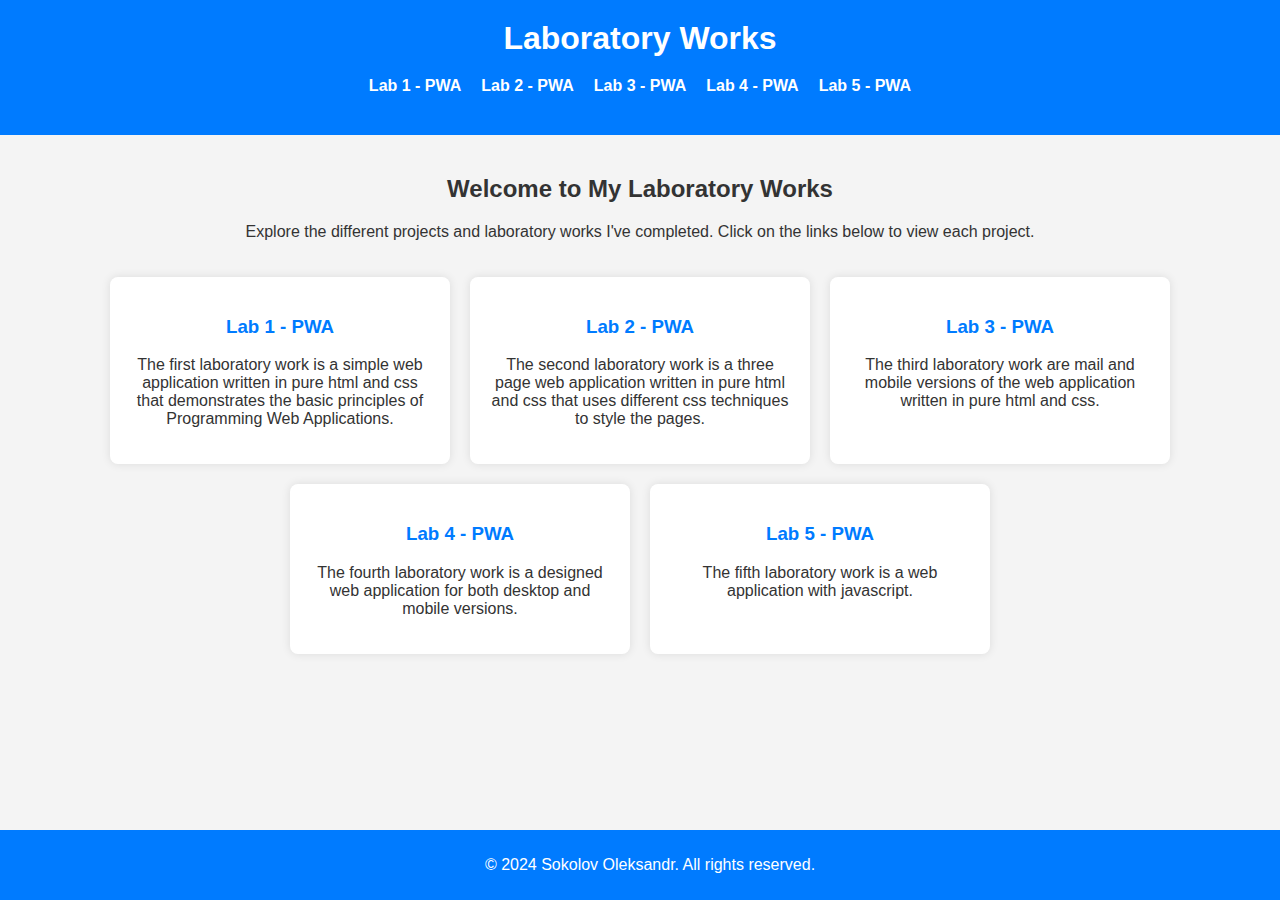
<file: index.html>
<!DOCTYPE html>
<html lang="en">
  <head>
    <meta charset="UTF-8" />
    <meta name="viewport" content="width=device-width, initial-scale=1.0" />
    <title>Laboratory Works</title>
    <link rel="stylesheet" href="style.css" />
    <base href="https://sokolovgit.github.io/PWA/" />
  </head>
  <body>
    <header>
      <h1>Laboratory Works</h1>
      <nav>
        <ul>
          <li><a href="lab1/src/index.html">Lab 1 - PWA</a></li>
          <li><a href="lab2/src/index.html">Lab 2 - PWA</a></li>
          <li><a href="lab3/src/index.html">Lab 3 - PWA</a></li>
          <li><a href="lab4/src/index.html">Lab 4 - PWA</a></li>
          <li><a href="lab5/src/index.html">Lab 5 - PWA</a></li>
        </ul>
      </nav>
    </header>
    <main>
      <section class="intro">
        <h2>Welcome to My Laboratory Works</h2>
        <p>
          Explore the different projects and laboratory works I've completed.
          Click on the links below to view each project.
        </p>
      </section>
      <section class="works">
        <div class="work-item">
          <h3><a href="lab1/src/index.html">Lab 1 - PWA</a></h3>
          <p>
            The first laboratory work is a simple web application written in
            pure html and css that demonstrates the basic principles of
            Programming Web Applications.
          </p>
        </div>
        <div class="work-item">
          <h3><a href="lab2/src/index.html">Lab 2 - PWA</a></h3>
          <p>
            The second laboratory work is a three page web application written
            in pure html and css that uses different css techniques to style the
            pages.
          </p>
        </div>
        <div class="work-item">
          <h3><a href="lab3/src/index.html">Lab 3 - PWA</a></h3>
          <p>
            The third laboratory work are mail and mobile versions of the web
            application written in pure html and css.
          </p>
        </div>
        <div class="work-item">
          <h3><a href="lab4/src/index.html">Lab 4 - PWA</a></h3>
          <p>
            The fourth laboratory work is a designed web application for both
            desktop and mobile versions.
          </p>
        </div>
        <div class="work-item">
          <h3><a href="lab5/src/index.html">Lab 5 - PWA</a></h3>
          <p>The fifth laboratory work is a web application with javascript.</p>
        </div>
      </section>
    </main>
    <footer>
      <p>&copy; 2024 Sokolov Oleksandr. All rights reserved.</p>
    </footer>
  </body>
</html>
</file>
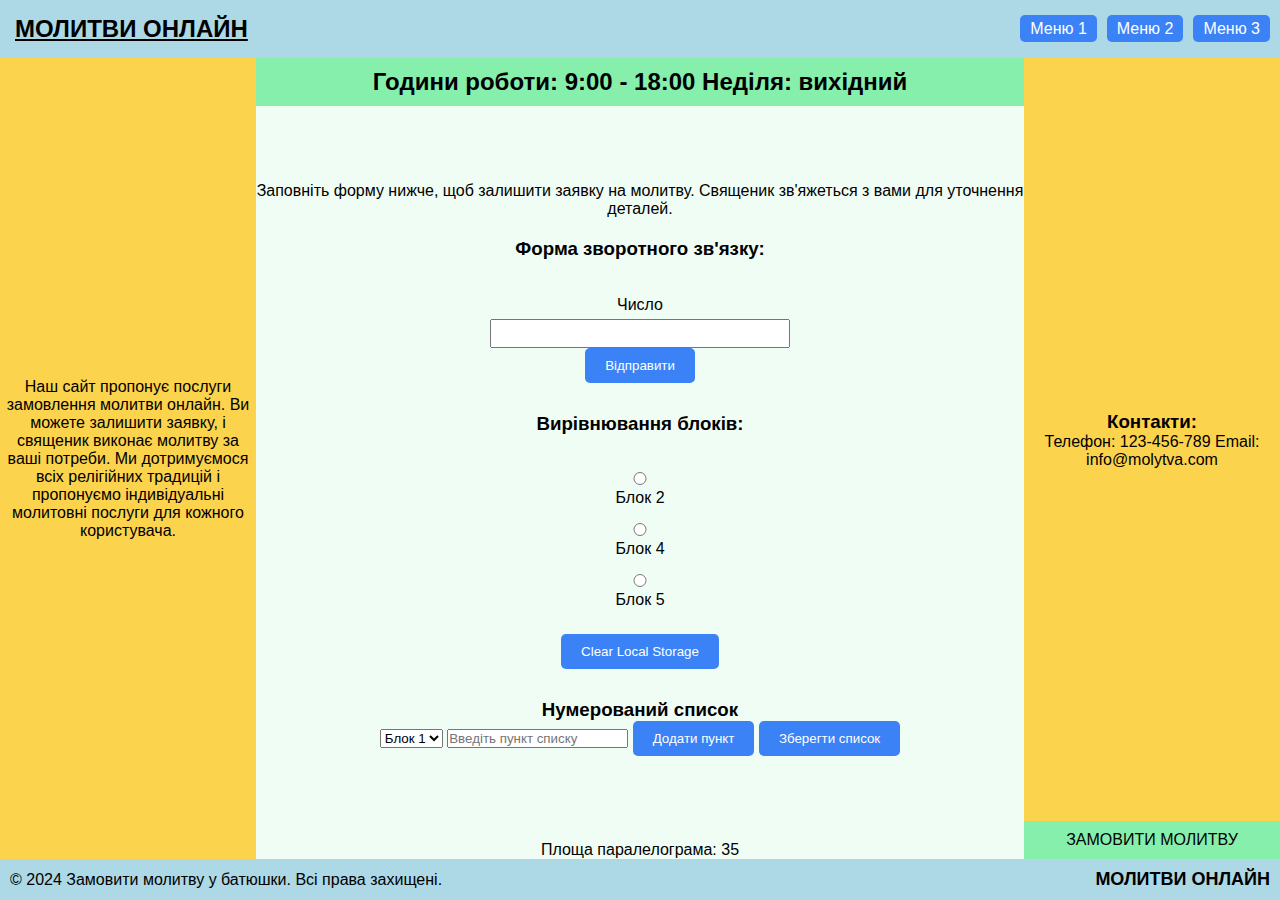
<file: lab5/index.html>
<!DOCTYPE html>
<html lang="en">
  <head>
    <meta charset="UTF-8" />
    <meta name="viewport" content="width=device-width, initial-scale=1.0" />
    <title>Замовити молитву</title>
    <link rel="stylesheet" href="style.css" />
  </head>
  <body>
    <!-- section 1 -->
    <header class="header">
      <a class="logo" href="https://sokolovgit.github.io/PWA">МОЛИТВИ ОНЛАЙН</a>
      <nav class="navigation-menu">
        <ul>
          <li>
            <a href="index.html">Меню 1</a>
          </li>
          <li>
            <a href="index.html">Меню 2</a>
          </li>
          <li>
            <a href="index.html">Меню 3</a>
          </li>
        </ul>
      </nav>
    </header>
    <main>
      <!-- section  2-->
      <aside class="aside-left">
        <p>
          Наш сайт пропонує послуги замовлення молитви онлайн. Ви можете
          залишити заявку, і священик виконає молитву за ваші потреби. Ми
          дотримуємося всіх релігійних традицій і пропонуємо індивідуальні
          молитовні послуги для кожного користувача.
        </p>
      </aside>

      <section class="main-section">
        <!-- section 3 -->
        <h2 class="main-section__header">ЗАМОВИТИ МОЛИТВУ</h2>
        <!-- section 5 -->
        <div class="main-section__content">
          <p>
            Заповніть форму нижче, щоб залишити заявку на молитву. Священик
            зв'яжеться з вами для уточнення деталей.
          </p>

          <h3>Форма зворотного зв'язку:</h3>
          <form action="/submit" method="post">
            <label for="digit">Число</label>
            <input type="number" id="digit" name="digit" required />

            <button type="submit">Відправити</button>
          </form>

          <!-- add form for alignment accordingly to task -->
          <h3>Вирівнювання блоків:</h3>
          <form id="alignment-form">
            <label>
              <input type="radio" name="alignment" value="aside-left" /> Блок 2
            </label>
            <label>
              <input
                type="radio"
                name="alignment"
                value="aside-right__content"
              />
              Блок 4
            </label>
            <label>
              <input
                type="radio"
                name="alignment"
                value="main-section__content"
              />
              Блок 5
            </label>
          </form>

          <button id="clear-storage">Clear Local Storage</button>

          <section class="list-section">
            <h3>Нумерований список</h3>
            <select id="block-selector">
              <option value="header">Блок 1</option>
              <option value="aside-left">Блок 2</option>
              <option value="main-section__header">Блок 3</option>
              <option value="aside-right__content">Блок 4</option>
              <option value="main-section__content">Блок 5</option>
              <option value="aside-right__footer">Блок 6</option>
              <option value="footer">Блок 7</option>
            </select>

            <input
              type="text"
              id="list-item-input"
              placeholder="Введіть пункт списку"
            />

            <button id="add-to-list">Додати пункт</button>
            <button id="save-list">Зберегти список</button>
          </section>
        </div>
      </section>
      <aside class="aside-right">
        <!-- section 4 -->
        <div class="aside-right__content">
          <h3>Контакти:</h3>
          <p>Телефон: 123-456-789 Email: info@molytva.com</p>
        </div>
        <!-- section 6 -->
        <p class="aside-right__footer">
          Години роботи: 9:00 - 18:00 Неділя: вихідний
        </p>
      </aside>
    </main>
    <!-- section 7 -->
    <footer class="footer">
      <p>&copy; 2024 Замовити молитву у батюшки. Всі права захищені.</p>
      <h3 class="footer-logo">МОЛИТВИ ОНЛАЙН</h3>
    </footer>
    <script src="script.js"></script>
  </body>
</html>
</file>
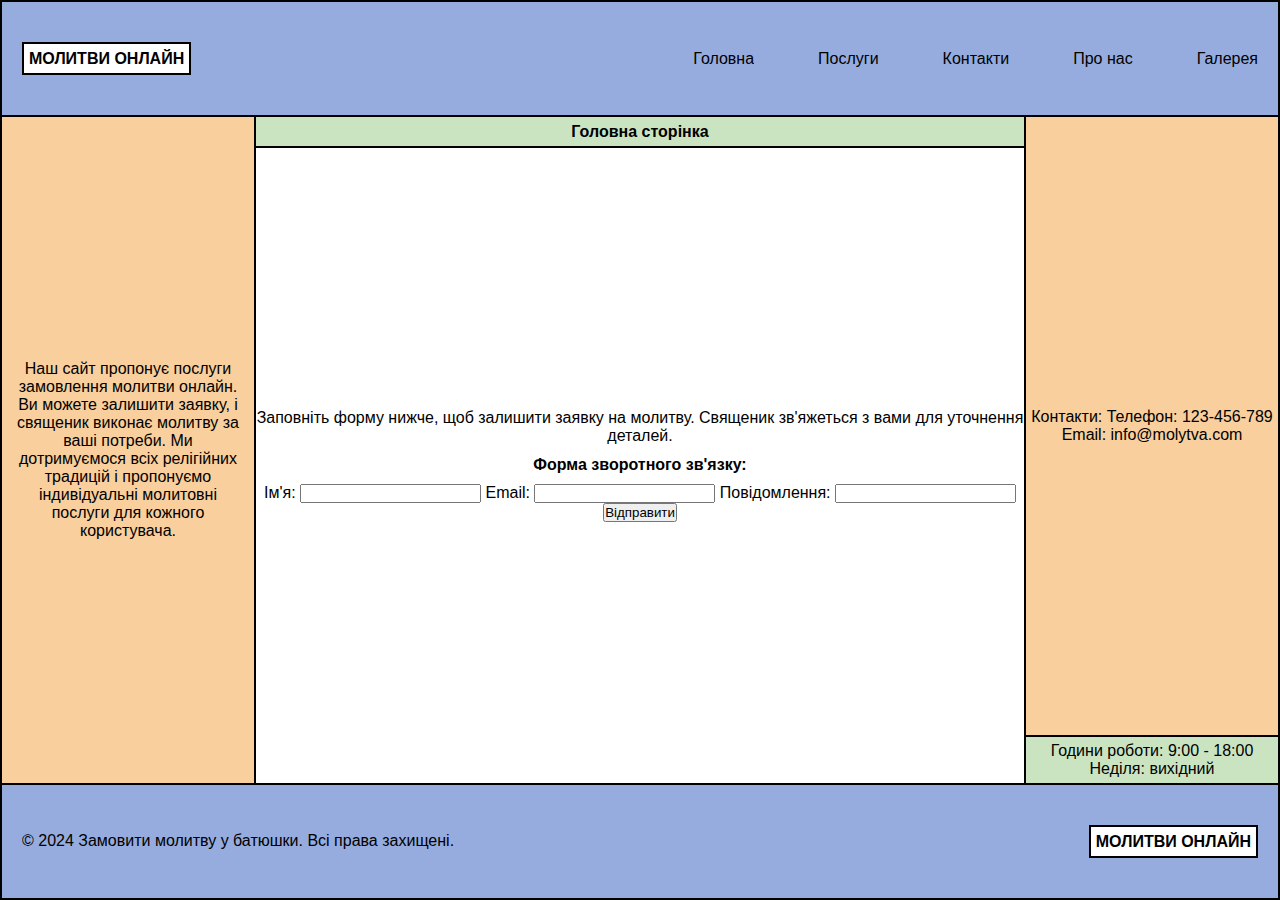
<file: lab1/src/index.html>
<!DOCTYPE html>
<html lang="en">
  <head>
    <meta charset="UTF-8" />
    <title>Замовити молитву</title>
    <link rel="stylesheet" href="style.css" />
  </head>
  <body>
    <header>
      <h1 class="logo">МОЛИТВИ ОНЛАЙН</h1>
      <nav>
        <ul>
          <li><a href="index.html">Головна</a></li>
          <li><a href="services.html">Послуги</a></li>
          <li><a href="contact.html">Контакти</a></li>
          <li><a href="about.html">Про нас</a></li>
          <li><a href="gallery.html">Галерея</a></li>
        </ul>
      </nav>
    </header>
    <main>
      <aside>
        <p>
          Наш сайт пропонує послуги замовлення молитви онлайн. Ви можете
          залишити заявку, і священик виконає молитву за ваші потреби. Ми
          дотримуємося всіх релігійних традицій і пропонуємо індивідуальні
          молитовні послуги для кожного користувача.
        </p>
      </aside>
      <section class="main-section">
        <h2 class="main-section__header">Головна сторінка</h2>
        <div class="main-section__content">
          <p>Заповніть форму нижче, щоб залишити заявку на молитву. Священик
          зв'яжеться з вами для уточнення деталей.</p>

          <h3>Форма зворотного зв'язку:</h3>
          <form action="/submit" method="post">
            <label for="name">Ім'я:</label>
            <input type="text" id="name" name="name" required />

            <label for="email">Email:</label>
            <input type="email" id="email" name="email" required />

            <label for="message">Повідомлення:</label>
            <input type="text" id="message" required />

            <button type="submit">Відправити</button>
          </form>
        </div>
      </section>
      <aside class="aside-right">
        <div class="aside-right__content">
          Контакти: Телефон: 123-456-789 Email: info@molytva.com
        </div>
        <p class="aside-right__footer">
          Години роботи: 9:00 - 18:00 Неділя: вихідний
        </p>
      </aside>
    </main>
    <footer>
      <p>&copy; 2024 Замовити молитву у батюшки. Всі права захищені.</p>
      <h3 class="footer-logo">МОЛИТВИ ОНЛАЙН</h3>
    </footer>
  </body>
</html>
</file>
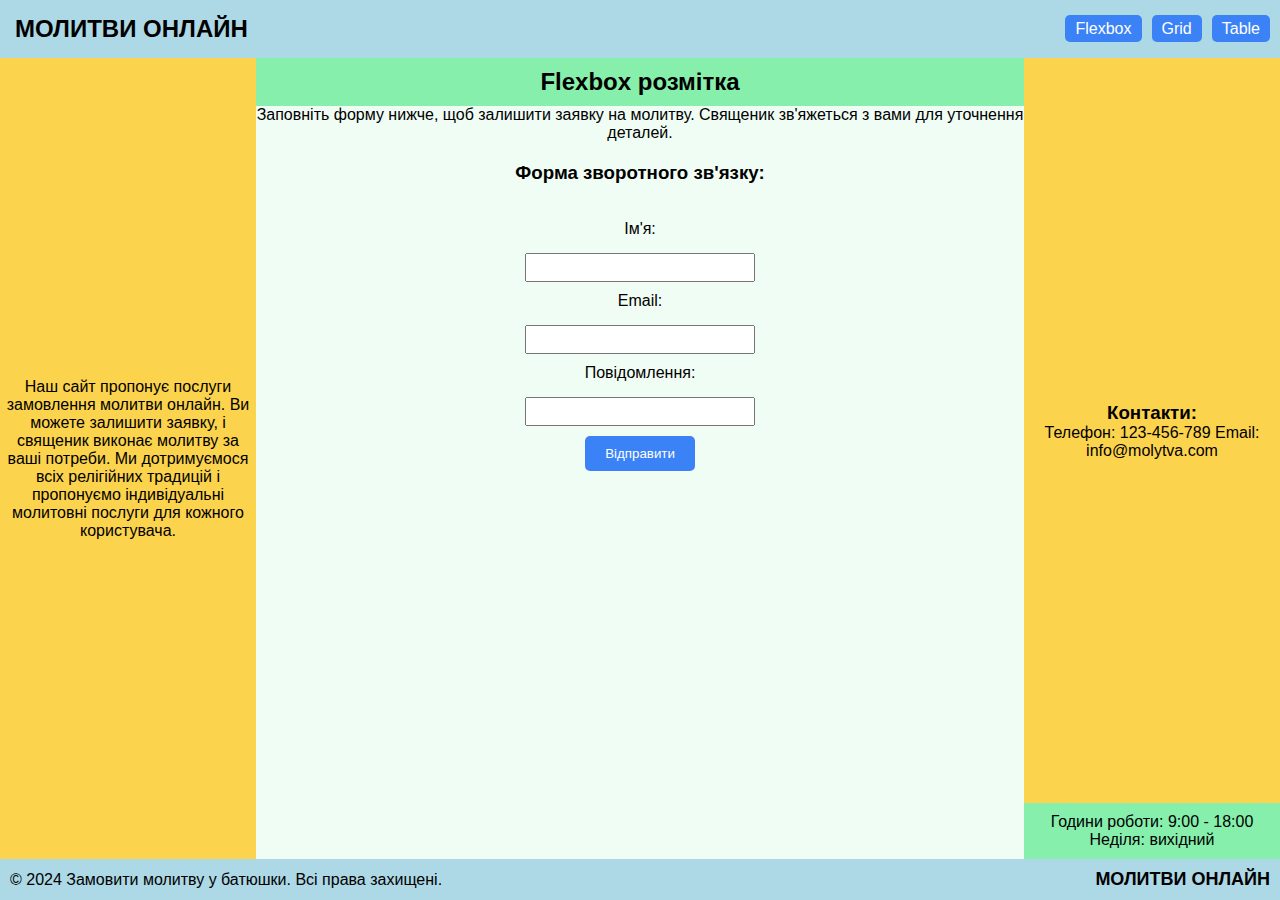
<file: lab2/src/index.html>
<!DOCTYPE html>
<html lang="en">
  <head>
    <meta charset="UTF-8" />
    <title>Замовити молитву</title>
    <link rel="stylesheet" href="style.css" />
  </head>
  <body>
    <header>
      <h1 class="logo">МОЛИТВИ ОНЛАЙН</h1>
      <nav class="navigation-menu">
        <ul>
          <li>
            <a href="https://sokolovgit.github.io/PWA/lab2/src/">Flexbox</a>
          </li>
          <li>
            <a href="https://sokolovgit.github.io/PWA/lab2/src/grid-layout/"
              >Grid</a
            >
          </li>
          <li>
            <a href="https://sokolovgit.github.io/PWA/lab2/src/table-layout/"
              >Table</a
            >
          </li>
        </ul>
      </nav>
    </header>
    <main>
      <aside>
        <p>
          Наш сайт пропонує послуги замовлення молитви онлайн. Ви можете
          залишити заявку, і священик виконає молитву за ваші потреби. Ми
          дотримуємося всіх релігійних традицій і пропонуємо індивідуальні
          молитовні послуги для кожного користувача.
        </p>
      </aside>
      <section class="main-section">
        <h2 class="main-section__header">Flexbox розмітка</h2>
        <div class="main-section__content">
          <p>
            Заповніть форму нижче, щоб залишити заявку на молитву. Священик
            зв'яжеться з вами для уточнення деталей.
          </p>

          <h3>Форма зворотного зв'язку:</h3>
          <form action="/submit" method="post">
            <label for="name">Ім'я:</label>
            <input type="text" id="name" name="name" required />

            <label for="email">Email:</label>
            <input type="email" id="email" name="email" required />

            <label for="message">Повідомлення:</label>
            <input type="text" id="message" required />

            <button type="submit">Відправити</button>
          </form>
        </div>
      </section>
      <aside class="aside-right">
        <div class="aside-right__content">
          <h3>Контакти:</h3>
          <p>Телефон: 123-456-789 Email: info@molytva.com</p>
        </div>
        <p class="aside-right__footer">
          Години роботи: 9:00 - 18:00 Неділя: вихідний
        </p>
      </aside>
    </main>
    <footer>
      <p>&copy; 2024 Замовити молитву у батюшки. Всі права захищені.</p>
      <h3 class="footer-logo">МОЛИТВИ ОНЛАЙН</h3>
    </footer>
  </body>
</html>
</file>
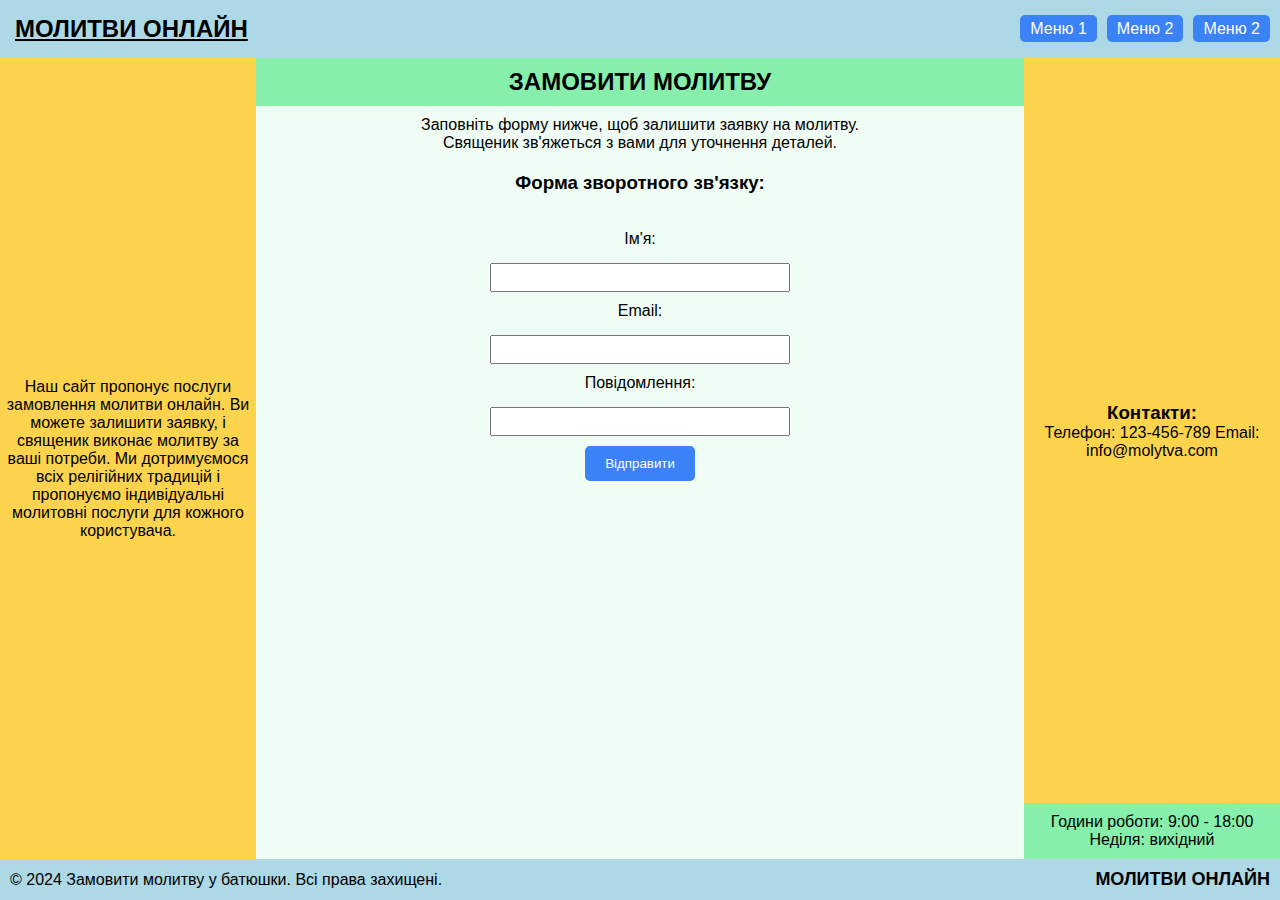
<file: lab3/src/index.html>
<!DOCTYPE html>
<html lang="en">
  <head>
    <meta charset="UTF-8" />
    <meta name="viewport" content="width=device-width, initial-scale=1.0" />
    <title>Замовити молитву</title>
    <link rel="stylesheet" href="style.css" />
  </head>
  <body>
    <header>
      <a class="logo" href="https://sokolovgit.github.io/PWA">МОЛИТВИ ОНЛАЙН</a>
      <nav class="navigation-menu">
        <ul>
          <li>
            <a href="index.html">Меню 1</a>
          </li>
          <li>
            <a href="index.html">Меню 2</a>
          </li>
          <li>
            <a href="index.html">Меню 2</a>
          </li>
        </ul>
      </nav>
    </header>
    <main>
      <aside>
        <p>
          Наш сайт пропонує послуги замовлення молитви онлайн. Ви можете
          залишити заявку, і священик виконає молитву за ваші потреби. Ми
          дотримуємося всіх релігійних традицій і пропонуємо індивідуальні
          молитовні послуги для кожного користувача.
        </p>
      </aside>
      <section class="main-section">
        <h2 class="main-section__header">ЗАМОВИТИ МОЛИТВУ</h2>
        <div class="main-section__content">
          <p>
            Заповніть форму нижче, щоб залишити заявку на молитву. Священик
            зв'яжеться з вами для уточнення деталей.
          </p>

          <h3>Форма зворотного зв'язку:</h3>
          <form action="/submit" method="post">
            <label for="name">Ім'я:</label>
            <input type="text" id="name" name="name" required />

            <label for="email">Email:</label>
            <input type="email" id="email" name="email" required />

            <label for="message">Повідомлення:</label>
            <input type="text" id="message" required />

            <button type="submit">Відправити</button>
          </form>
        </div>
      </section>
      <aside class="aside-right">
        <div class="aside-right__content">
          <h3>Контакти:</h3>
          <p>Телефон: 123-456-789 Email: info@molytva.com</p>
        </div>
        <p class="aside-right__footer">
          Години роботи: 9:00 - 18:00 Неділя: вихідний
        </p>
      </aside>
    </main>
    <footer>
      <p>&copy; 2024 Замовити молитву у батюшки. Всі права захищені.</p>
      <h3 class="footer-logo">МОЛИТВИ ОНЛАЙН</h3>
    </footer>
  </body>
</html>
</file>
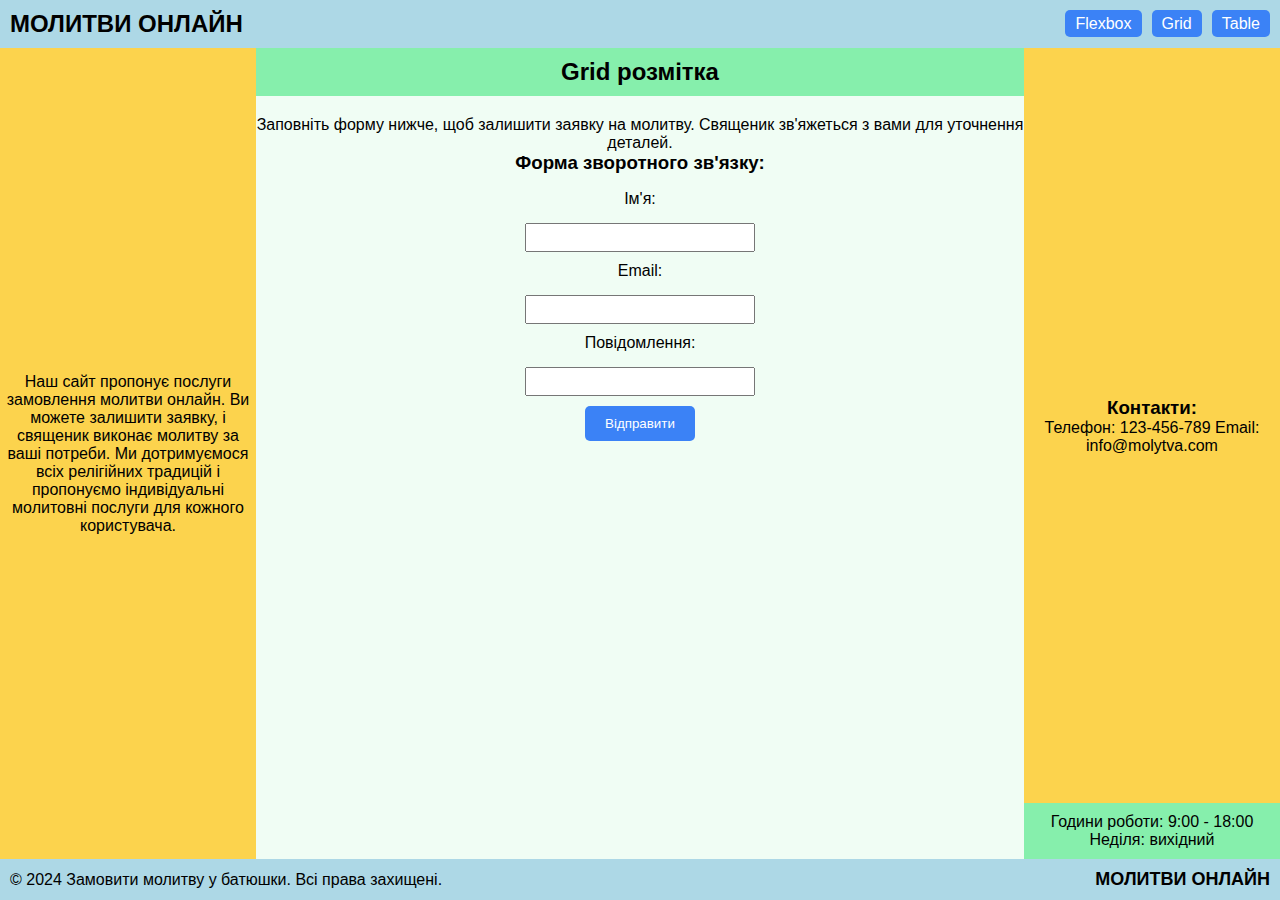
<file: lab2/src/grid-layout/index.html>
<!DOCTYPE html>
<html lang="en">
  <head>
    <meta charset="UTF-8" />
    <title>Замовити молитву</title>
    <link rel="stylesheet" href="style.css" />
    <base href="https://sokolovgit.github.io/PWA/" />
  </head>
  <body>
    <header>
      <h1 class="logo">МОЛИТВИ ОНЛАЙН</h1>
      <nav class="navigation-menu">
        <ul>
          <li>
            <a href="https://sokolovgit.github.io/PWA/lab2/src/">Flexbox</a>
          </li>
          <li>
            <a href="https://sokolovgit.github.io/PWA/lab2/src/grid-layout/"
              >Grid</a
            >
          </li>
          <li>
            <a href="https://sokolovgit.github.io/PWA/lab2/src/table-layout/"
              >Table</a
            >
          </li>
        </ul>
      </nav>
    </header>
    <main>
      <aside>
        <p>
          Наш сайт пропонує послуги замовлення молитви онлайн. Ви можете
          залишити заявку, і священик виконає молитву за ваші потреби. Ми
          дотримуємося всіх релігійних традицій і пропонуємо індивідуальні
          молитовні послуги для кожного користувача.
        </p>
      </aside>
      <section class="main-section">
        <h2 class="main-section__header">Grid розмітка</h2>
        <div class="main-section__content">
          <p>
            Заповніть форму нижче, щоб залишити заявку на молитву. Священик
            зв'яжеться з вами для уточнення деталей.
          </p>

          <h3>Форма зворотного зв'язку:</h3>
          <form action="/submit" method="post">
            <label for="name">Ім'я:</label>
            <input type="text" id="name" name="name" required />

            <label for="email">Email:</label>
            <input type="email" id="email" name="email" required />

            <label for="message">Повідомлення:</label>
            <input type="text" id="message" required />

            <button type="submit">Відправити</button>
          </form>
        </div>
      </section>
      <aside class="aside-right">
        <div class="aside-right__content">
          <h3>Контакти:</h3>
          <p>Телефон: 123-456-789 Email: info@molytva.com</p>
        </div>
        <p class="aside-right__footer">
          Години роботи: 9:00 - 18:00 Неділя: вихідний
        </p>
      </aside>
    </main>
    <footer>
      <p>&copy; 2024 Замовити молитву у батюшки. Всі права захищені.</p>
      <h3 class="footer-logo">МОЛИТВИ ОНЛАЙН</h3>
    </footer>
  </body>
</html>
</file>
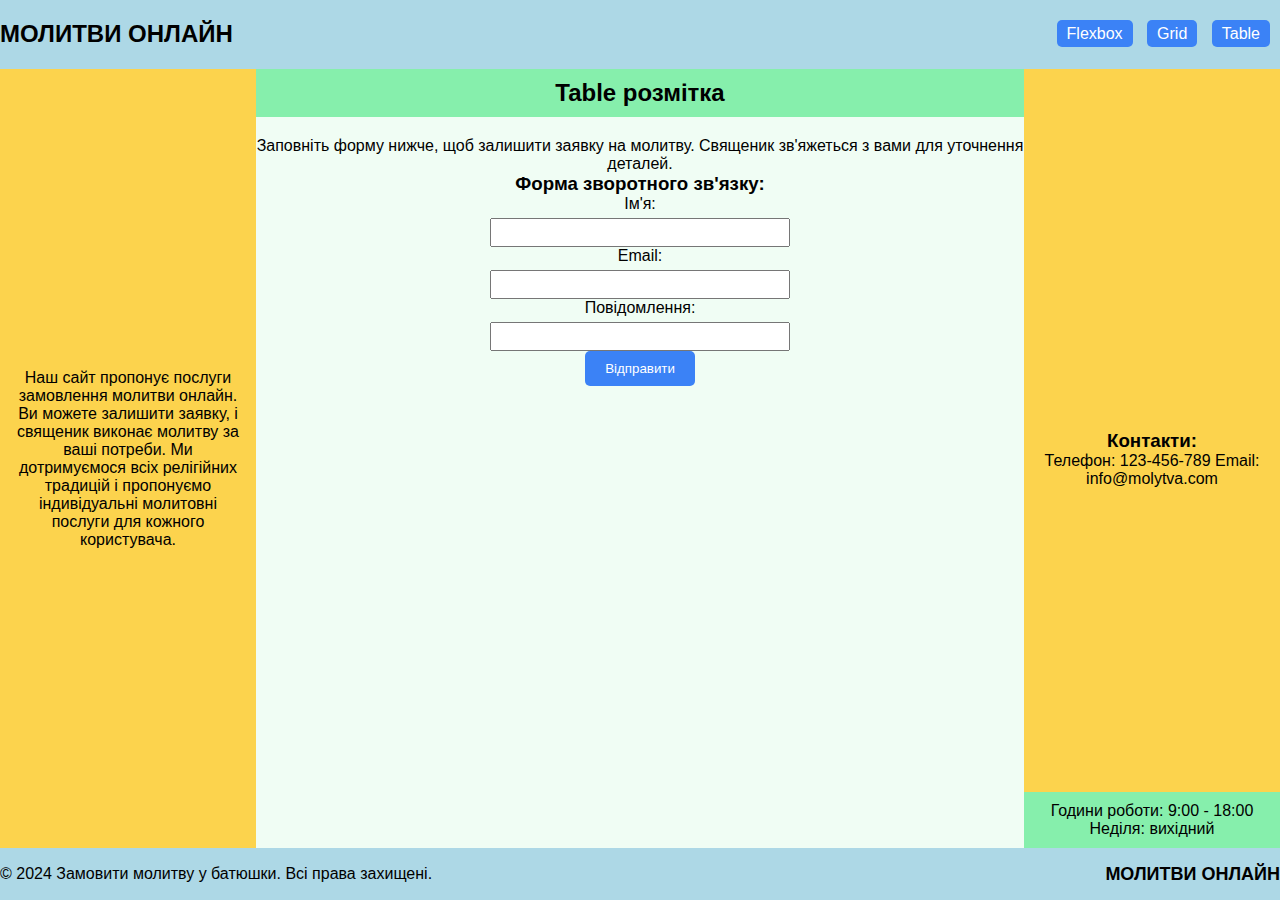
<file: lab2/src/table-layout/index.html>
<!DOCTYPE html>
<html lang="en">
  <head>
    <meta charset="UTF-8" />
    <title>Замовити молитву</title>
    <link rel="stylesheet" href="style.css" />
    <base href="https://sokolovgit.github.io/PWA/" />
  </head>
  <body>
    <header>
      <table class="header-table">
        <tr>
          <td class="logo">МОЛИТВИ ОНЛАЙН</td>
          <td class="navigation">
            <nav class="navigation-menu">
              <ul>
                <li>
                  <a href="https://sokolovgit.github.io/PWA/lab2/src/"
                    >Flexbox</a
                  >
                </li>
                <li>
                  <a
                    href="https://sokolovgit.github.io/PWA/lab2/src/grid-layout/"
                    >Grid</a
                  >
                </li>
                <li>
                  <a
                    href="https://sokolovgit.github.io/PWA/lab2/src/table-layout/"
                    >Table</a
                  >
                </li>
              </ul>
            </nav>
          </td>
        </tr>
      </table>
    </header>

    <main>
      <table class="layout-table">
        <tr>
          <td class="left-aside">
            <aside>
              <p>
                Наш сайт пропонує послуги замовлення молитви онлайн. Ви можете
                залишити заявку, і священик виконає молитву за ваші потреби. Ми
                дотримуємося всіх релігійних традицій і пропонуємо індивідуальні
                молитовні послуги для кожного користувача.
              </p>
            </aside>
          </td>
          <td class="main-section-cell">
            <section class="main-section">
              <h2 class="main-section__header">Table розмітка</h2>
              <div class="main-section__content">
                <p>
                  Заповніть форму нижче, щоб залишити заявку на молитву.
                  Священик зв'яжеться з вами для уточнення деталей.
                </p>

                <h3>Форма зворотного зв'язку:</h3>
                <form action="/submit" method="post">
                  <label for="name">Ім'я:</label>
                  <input type="text" id="name" name="name" required />

                  <label for="email">Email:</label>
                  <input type="email" id="email" name="email" required />

                  <label for="message">Повідомлення:</label>
                  <input type="text" id="message" required />

                  <button type="submit">Відправити</button>
                </form>
              </div>
            </section>
          </td>
          <td class="right-aside">
            <aside class="aside-right">
              <div class="aside-right__content">
                <h3>Контакти:</h3>
                <p>Телефон: 123-456-789 Email: info@molytva.com</p>
              </div>
              <p class="aside-right__footer">
                Години роботи: 9:00 - 18:00 Неділя: вихідний
              </p>
            </aside>
          </td>
        </tr>
      </table>
    </main>

    <footer>
      <table class="footer-table">
        <tr>
          <td>&copy; 2024 Замовити молитву у батюшки. Всі права захищені.</td>
          <td class="footer-logo">МОЛИТВИ ОНЛАЙН</td>
        </tr>
      </table>
    </footer>
  </body>
</html>
</file>
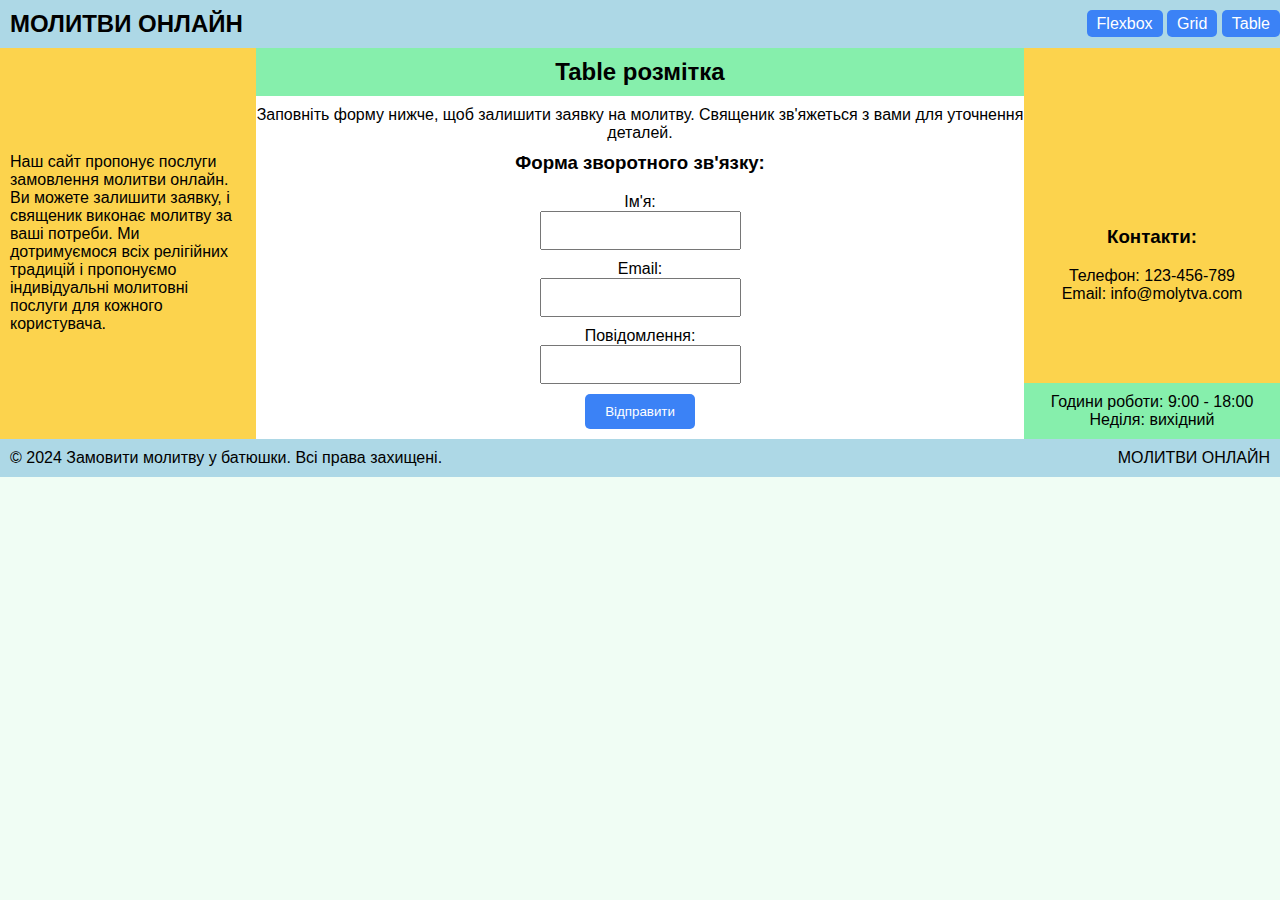
<file: lab3/src/email-page/index.html>
<!DOCTYPE html>
<html lang="en">
  <head>
    <meta charset="UTF-8" />
    <title>Замовити молитву</title>
  </head>
  <body
    style="
      margin: 0;
      padding: 0;
      font-family: Arial, sans-serif;
      background-color: #f0fdf4;
    "
  >
    <table
      width="100%"
      cellpadding="0"
      cellspacing="0"
      style="margin: 0; padding: 0"
    >
      <tr>
        <td style="background-color: lightblue; padding: 0">
          <table width="100%" cellpadding="0" cellspacing="0">
            <tr>
              <td style="font-size: 24px; font-weight: bold; padding: 10px">
                МОЛИТВИ ОНЛАЙН
              </td>
              <td style="text-align: right">
                <a
                  href="https://sokolovgit.github.io/PWA/lab2/src/"
                  style="
                    padding: 5px 10px;
                    background-color: #3b82f6;
                    color: white;
                    text-decoration: none;
                    border-radius: 5px;
                  "
                  >Flexbox</a
                >
                <a
                  href="https://sokolovgit.github.io/PWA/lab2/src/grid-layout/"
                  style="
                    padding: 5px 10px;
                    background-color: #3b82f6;
                    color: white;
                    text-decoration: none;
                    border-radius: 5px;
                  "
                  >Grid</a
                >
                <a
                  href="https://sokolovgit.github.io/PWA/lab2/src/table-layout/"
                  style="
                    padding: 5px 10px;
                    background-color: #3b82f6;
                    color: white;
                    text-decoration: none;
                    border-radius: 5px;
                  "
                  >Table</a
                >
              </td>
            </tr>
          </table>
        </td>
      </tr>
      <tr>
        <td style="background-color: #f0fdf4; padding: 0">
          <table width="100%" cellpadding="0" cellspacing="0">
            <tr>
              <td width="20%" style="background-color: #fcd34d; padding: 10px">
                <p style="margin: 0">
                  Наш сайт пропонує послуги замовлення молитви онлайн. Ви можете
                  залишити заявку, і священик виконає молитву за ваші потреби.
                  Ми дотримуємося всіх релігійних традицій і пропонуємо
                  індивідуальні молитовні послуги для кожного користувача.
                </p>
              </td>
              <td
                width="60%"
                style="
                  text-align: center;
                  background-color: white;
                  vertical-align: top;
                "
              >
                <h2 style="background-color: #86efac; padding: 10px; margin: 0;">
                  Table розмітка
                </h2>
                <p style="margin: 10px 0">
                  Заповніть форму нижче, щоб залишити заявку на молитву.
                  Священик зв'яжеться з вами для уточнення деталей.
                </p>
                <h3 style="margin-top: 0">Форма зворотного зв'язку:</h3>
                <table width="100%" cellpadding="0" cellspacing="0">
                  <tr>
                    <td style="padding-bottom: 10px">
                      <label for="name">Ім'я:</label><br />
                      <input
                        type="text"
                        id="name"
                        name="name"
                        required
                        style="padding: 10px; box-sizing: border-box"
                      />
                    </td>
                  </tr>
                  <tr>
                    <td style="padding-bottom: 10px">
                      <label for="email">Email:</label><br />
                      <input
                        type="email"
                        id="email"
                        name="email"
                        required
                        style="padding: 10px; box-sizing: border-box"
                      />
                    </td>
                  </tr>
                  <tr>
                    <td style="padding-bottom: 10px">
                      <label for="message">Повідомлення:</label><br />
                      <input
                        type="text"
                        id="message"
                        name="message"
                        required
                        style="padding: 10px; box-sizing: border-box"
                      />
                    </td>
                  </tr>
                  <tr>
                    <td>
                      <button
                        type="submit"
                        style="
                          padding: 10px 20px;
                          background-color: #3b82f6;
                          color: white;
                          border: none;
                          border-radius: 5px;
                          cursor: pointer;
                          margin-bottom: 10px;
                        "
                      >
                        Відправити
                      </button>
                    </td>
                  </tr>
                </table>
              </td>

              <td
                width="20%"
                height="100%"
                style="background-color: #fcd34d; text-align: center;"
                valign="bottom"
              >
                <div style="margin-bottom: auto; height: 100%;">

                  <h3>Контакти:</h3>
                  <p style="margin: 0">Телефон: 123-456-789</p>
                  <p style="margin: 0;">Email: info@molytva.com</p>
                </div>
                <table
                  width="100%"
                  cellpadding="0"
                  cellspacing="0"
                  style="margin-top: 80px; "
                >                    
                    <td
                      style="
                        background-color: #86efac;
                        padding: 10px;
                        width: 100%;
                        vertical-align: bottom;
                      "
                      valign="bottom"
                    >
                      <p style="margin: 0">
                        Години роботи: 9:00 - 18:00<br />Неділя: вихідний
                      </p>
                    </td>
                  </tr>
                </table>
              </td>
            </tr>
          </table>
        </td>
      </tr>

      <tr>
        <td style="background-color: lightblue; padding: 0">
          <table width="100%" cellpadding="0" cellspacing="0">
            <tr>
              <td style="padding: 10px">
                &copy; 2024 Замовити молитву у батюшки. Всі права захищені.
              </td>
              <td style="padding: 10px; text-align: right">МОЛИТВИ ОНЛАЙН</td>
            </tr>
          </table>
        </td>
      </tr>
    </table>
  </body>
</html>
</file>
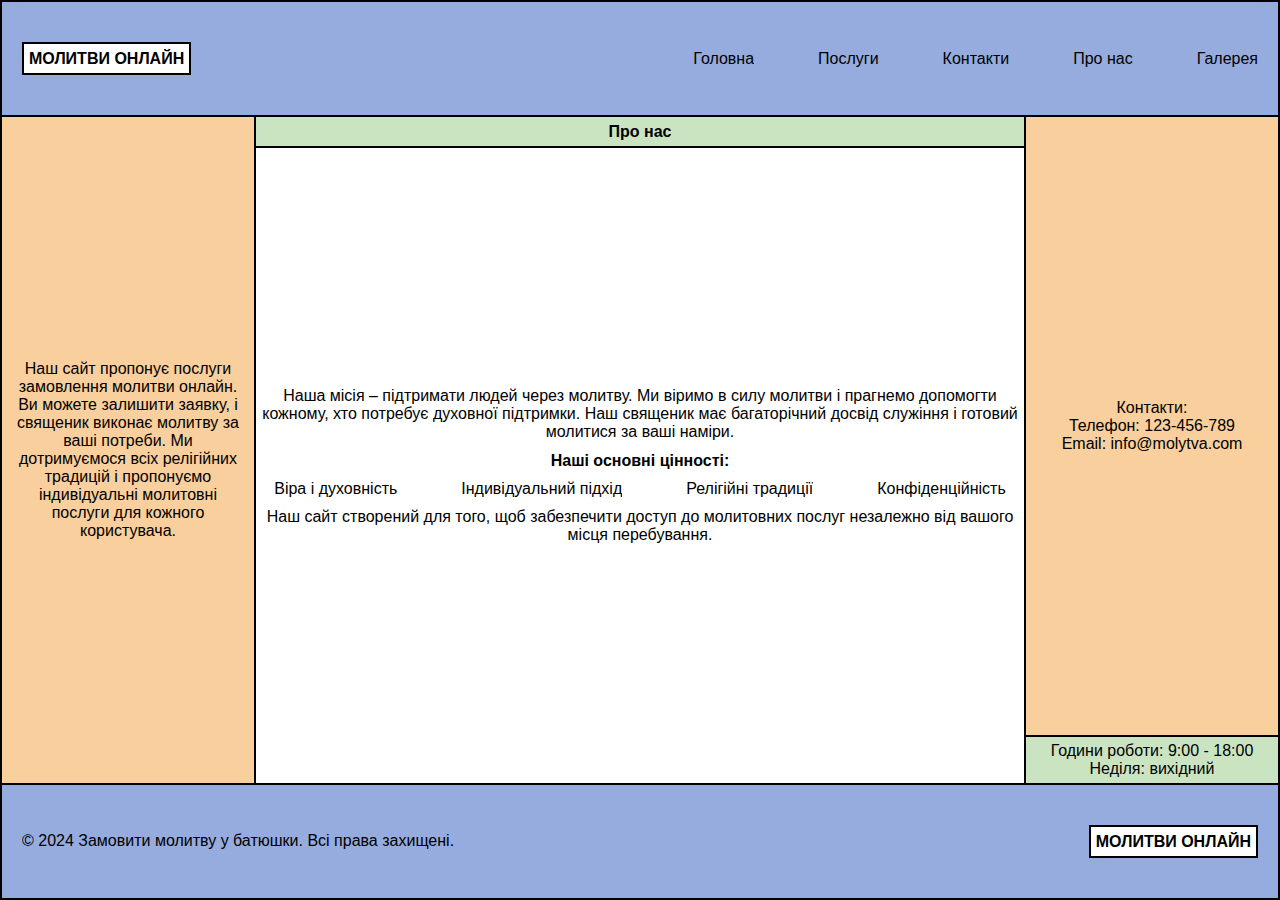
<file: lab1/src/about.html>
<!DOCTYPE html>
<html lang="en">
  <head>
    <meta charset="UTF-8" />
    <title>Про нас - Замовити молитву</title>
    <link rel="stylesheet" href="style.css" />
  </head>
  <body>
    <header>
      <h1 class="logo">МОЛИТВИ ОНЛАЙН</h1>
      <nav>
        <ul>
          <li><a href="index.html">Головна</a></li>
          <li><a href="services.html">Послуги</a></li>
          <li><a href="contact.html">Контакти</a></li>
          <li><a href="about.html">Про нас</a></li>
          <li><a href="gallery.html">Галерея</a></li>
        </ul>
      </nav>
    </header>
    <main>
      <aside>
        <p>
          Наш сайт пропонує послуги замовлення молитви онлайн. Ви можете
          залишити заявку, і священик виконає молитву за ваші потреби. Ми
          дотримуємося всіх релігійних традицій і пропонуємо індивідуальні
          молитовні послуги для кожного користувача.
        </p>
      </aside>
      <section class="main-section">
        <h2 class="main-section__header">Про нас</h2>
        <div class="main-section__content">
          <p>
            Наша місія – підтримати людей через молитву. Ми віримо в силу
            молитви і прагнемо допомогти кожному, хто потребує духовної
            підтримки. Наш священик має багаторічний досвід служіння і готовий
            молитися за ваші наміри.
          </p>
          <h3>Наші основні цінності:</h3>
          <ul>
            <li>Віра і духовність</li>
            <li>Індивідуальний підхід</li>
            <li>Релігійні традиції</li>
            <li>Конфіденційність</li>
          </ul>
          <p>
            Наш сайт створений для того, щоб забезпечити доступ до молитовних
            послуг незалежно від вашого місця перебування.
          </p>
        </div>
      </section>
      <aside class="aside-right">
        <div class="aside-right__content">
          Контакти: <br />
          Телефон: 123-456-789 <br />
          Email: info@molytva.com
        </div>
        <p class="aside-right__footer">
          Години роботи: 9:00 - 18:00 <br />
          Неділя: вихідний
        </p>
      </aside>
    </main>
    <footer>
      <p>&copy; 2024 Замовити молитву у батюшки. Всі права захищені.</p>
      <h3 class="footer-logo">МОЛИТВИ ОНЛАЙН</h3>
    </footer>
  </body>
</html>
</file>
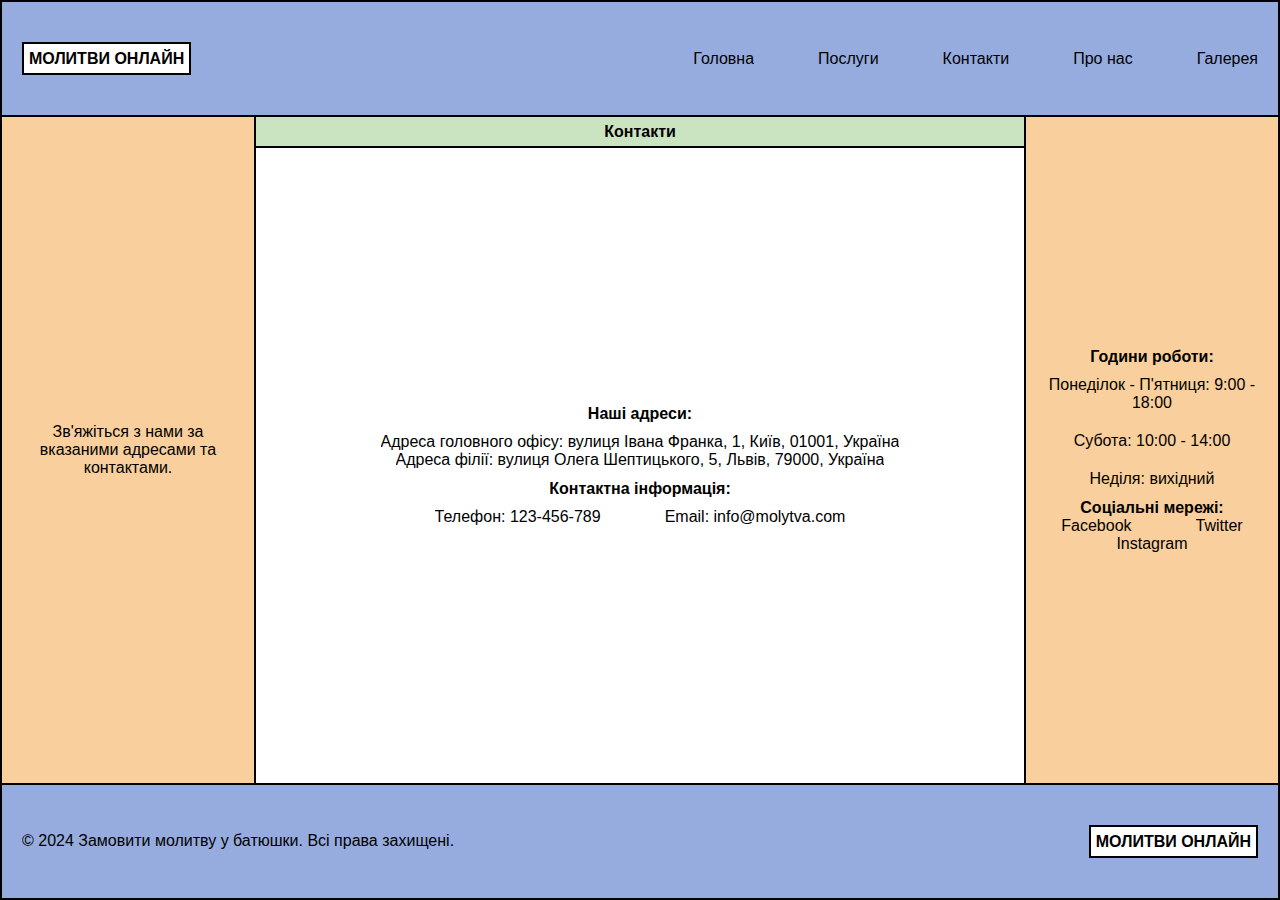
<file: lab1/src/contact.html>
<!DOCTYPE html>
<html lang="en">
  <head>
    <meta charset="UTF-8" />
    <title>Контакти</title>
    <link rel="stylesheet" href="style.css" />
  </head>
  <body>
    <header>
      <h1 class="logo">МОЛИТВИ ОНЛАЙН</h1>
      <nav>
        <ul>
          <li><a href="index.html">Головна</a></li>
          <li><a href="services.html">Послуги</a></li>
          <li><a href="contact.html">Контакти</a></li>
          <li><a href="about.html">Про нас</a></li>
          <li><a href="gallery.html">Галерея</a></li>
        </ul>
      </nav>
    </header>
    <main>
      <aside>
        <p>Зв'яжіться з нами за вказаними адресами та контактами.</p>
      </aside>
      <section class="main-section">
        <h2 class="main-section__header">Контакти</h2>
        <div class="main-section__content">
          <h3>Наші адреси:</h3>
          <ul>
            <li>
              Адреса головного офісу: вулиця Івана Франка, 1, Київ, 01001,
              Україна
            </li>
            <li>
              Адреса філії: вулиця Олега Шептицького, 5, Львів, 79000, Україна
            </li>
          </ul>

          <h3>Контактна інформація:</h3>
          <ul>
            <li>Телефон: 123-456-789</li>
            <li>
              Email: <a href="mailto:info@molytva.com">info@molytva.com</a>
            </li>
          </ul>
        </div>
      </section>
      <aside class="aside-right">
        <h3>Години роботи:</h3>
        <p>Понеділок - П'ятниця: 9:00 - 18:00</p>
        <p>Субота: 10:00 - 14:00</p>
        <p>Неділя: вихідний</p>

        <h3>Соціальні мережі:</h3>
        <ul>
          <li>
            <a href="https://facebook.com/yourpage" target="_blank">Facebook</a>
          </li>
          <li>
            <a href="https://twitter.com/yourprofile" target="_blank"
              >Twitter</a
            >
          </li>
          <li>
            <a href="https://instagram.com/yourprofile" target="_blank"
              >Instagram</a
            >
          </li>
        </ul>
      </aside>
    </main>
    <footer>
      <p>&copy; 2024 Замовити молитву у батюшки. Всі права захищені.</p>
      <h3 class="footer-logo">МОЛИТВИ ОНЛАЙН</h3>
    </footer>
  </body>
</html>
</file>
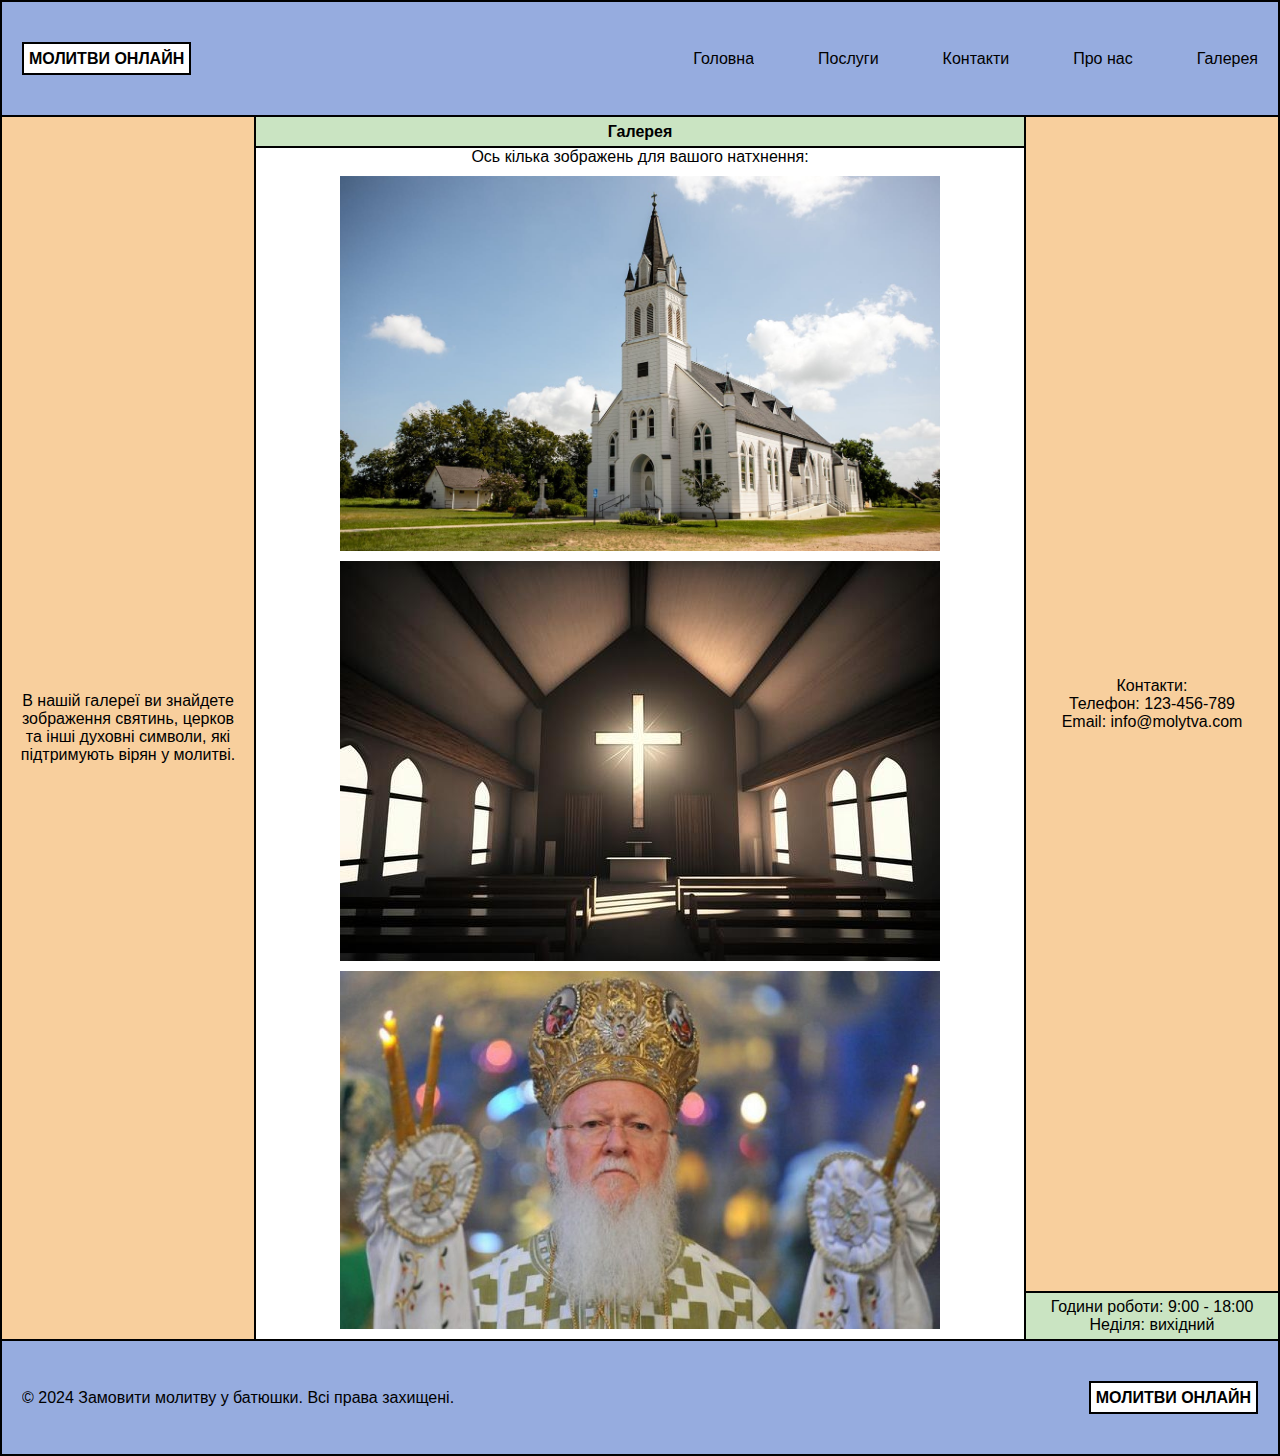
<file: lab1/src/gallery.html>
<!DOCTYPE html>
<html lang="en">
  <head>
    <meta charset="UTF-8" />
    <title>Галерея - Замовити молитву</title>
    <link rel="stylesheet" href="style.css" />
    <!-- <base href="https://sokolovgit.github.io/PWA/" /> -->
  </head>
  <body>
    <header>
      <h1 class="logo">МОЛИТВИ ОНЛАЙН</h1>
      <nav>
        <ul>
          <li><a href="index.html">Головна</a></li>
          <li><a href="services.html">Послуги</a></li>
          <li><a href="contact.html">Контакти</a></li>
          <li><a href="about.html">Про нас</a></li>
          <li><a href="gallery.html">Галерея</a></li>
        </ul>
      </nav>
    </header>
    <main>
      <aside>
        <p>
          В нашій галереї ви знайдете зображення святинь, церков та інші духовні
          символи, які підтримують вірян у молитві.
        </p>
      </aside>
      <section class="main-section">
        <h2 class="main-section__header">Галерея</h2>
        <div class="main-section__content">
          <p>Ось кілька зображень для вашого натхнення:</p>
          <img
            src="https://sokolovgit.github.io/PWA/lab1/src/images/church.png"
            alt="Церква"
            width="600"
            usemap="#churchmap"
          />
          <img
            src="https://sokolovgit.github.io/PWA/lab1/src/images/church-inside.png"
            alt="Церква-всередині"
            width="600"
          />
          <img src="https://sokolovgit.github.io/PWA/lab1/src/images/priest.png" alt="Священик" width="600" />

          <map name="churchmap">
            <area
              shape="rect"
              coords="0, 0, 600, 600"
              alt="Вхід до церкви"
              href="https://sokolovgit.github.io/PWA/lab1/src/services.html"
            />
          </map>
        </div>
      </section>
      <aside class="aside-right">
        <div class="aside-right__content">
          Контакти: <br />
          Телефон: 123-456-789 <br />
          Email: info@molytva.com
        </div>
        <p class="aside-right__footer">
          Години роботи: 9:00 - 18:00 <br />
          Неділя: вихідний
        </p>
      </aside>
    </main>
    <footer>
      <p>&copy; 2024 Замовити молитву у батюшки. Всі права захищені.</p>
      <h3 class="footer-logo">МОЛИТВИ ОНЛАЙН</h3>
    </footer>
  </body>
</html>
</file>
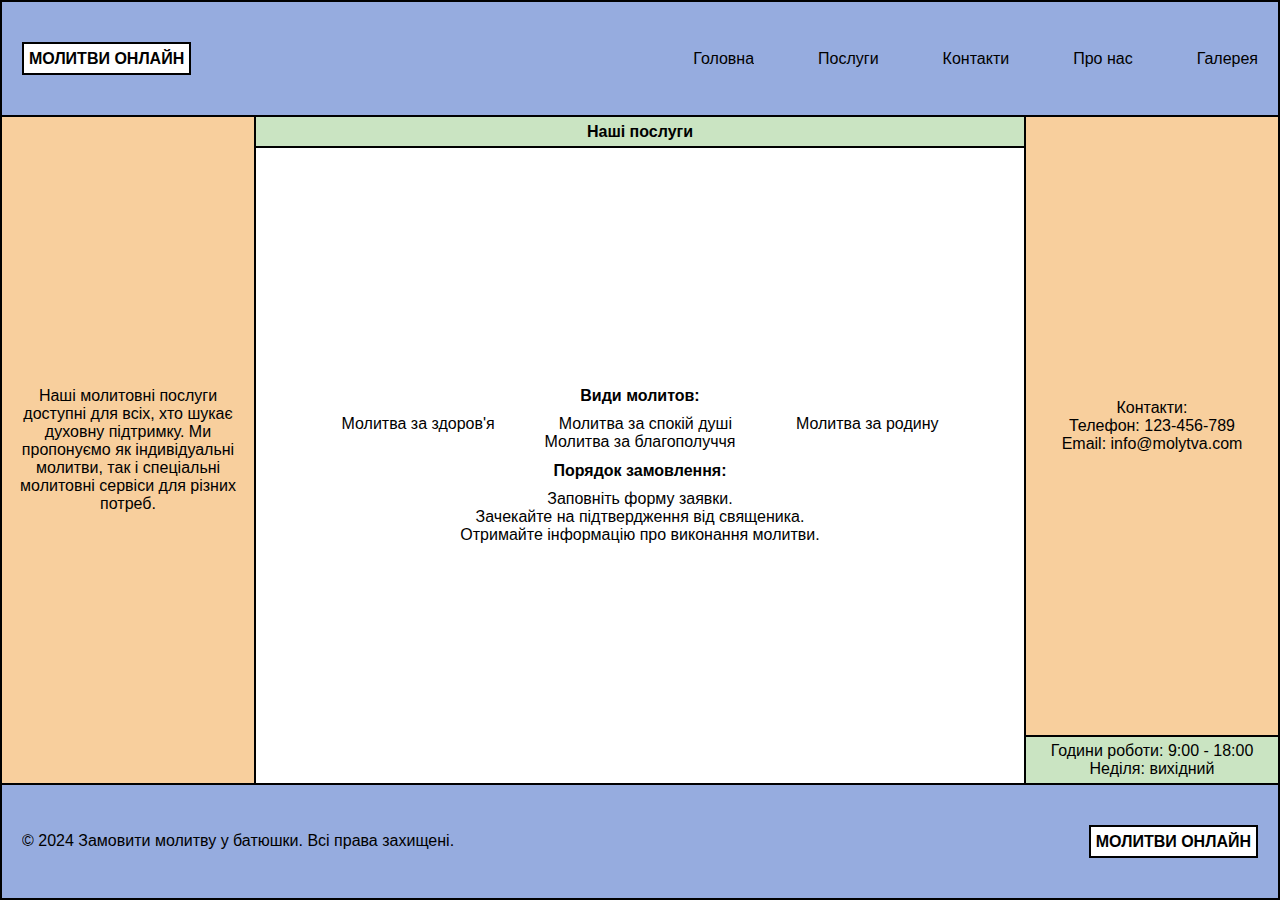
<file: lab1/src/services.html>
<!DOCTYPE html>
<html lang="en">
  <head>
    <meta charset="UTF-8" />
    <title>Послуги - Замовити молитву</title>
    <link rel="stylesheet" href="style.css" />
  </head>
  <body>
    <header>
      <h1 class="logo">МОЛИТВИ ОНЛАЙН</h1>
      <nav>
        <ul>
          <li><a href="index.html">Головна</a></li>
          <li><a href="services.html">Послуги</a></li>
          <li><a href="contact.html">Контакти</a></li>
          <li><a href="about.html">Про нас</a></li>
          <li><a href="gallery.html">Галерея</a></li>
        </ul>
      </nav>
    </header>
    <main>
      <aside>
        <p>
          Наші молитовні послуги доступні для всіх, хто шукає духовну підтримку. Ми
          пропонуємо як індивідуальні молитви, так і спеціальні молитовні сервіси для різних
          потреб.
        </p>
      </aside>
      <section class="main-section">
        <h2 class="main-section__header">Наші послуги</h2>
        <div class="main-section__content">
          <h3>Види молитов:</h3>
          <ul>
            <li>Молитва за здоров'я</li>
            <li>Молитва за спокій душі</li>
            <li>Молитва за родину</li>
            <li>Молитва за благополуччя</li>
          </ul>
          <h3>Порядок замовлення:</h3>
          <ol>
            <li>Заповніть форму заявки.</li>
            <li>Зачекайте на підтвердження від священика.</li>
            <li>Отримайте інформацію про виконання молитви.</li>
          </ol>
        </div>
      </section>
      <aside class="aside-right">
        <div class="aside-right__content">
          <p>
            Контакти: <br> Телефон: 123-456-789 <br> Email: info@molytva.com
          </p>
        </div>
        <p class="aside-right__footer">
          Години роботи: 9:00 - 18:00 <br> Неділя: вихідний
        </p>
      </aside>
    </main>
    <footer>
      <p>&copy; 2024 Замовити молитву у батюшки. Всі права захищені.</p>
      <h3 class="footer-logo">МОЛИТВИ ОНЛАЙН</h3>
    </footer>
  </body>
</html>
</file>
<file: style.css>
/* General Styles */
body {
    font-family: Arial, sans-serif;
    margin: 0;
    padding: 0;
    background-color: #f4f4f4;
    color: #333;
    display: flex;
    flex-direction: column;
    min-height: 100vh;
}

header {
    background-color: #007bff;
    color: white;
    padding: 20px;
    display: flex;
    flex-direction: column;
    align-items: center;
    justify-content: center;
}

header h1 {
    margin: 0;
}

nav {
    margin: 20px 0;
}

nav ul {
    list-style: none;
    padding: 0;
    margin: 0;
    display: flex;
}

nav ul li {
    margin: 0 10px;
}

nav ul li a {
    color: white;
    text-decoration: none;
    font-weight: bold;
}

nav ul li a:hover {
    text-decoration: underline;
}

main {
    flex: 1;
    padding: 20px;
    display: flex;
    flex-direction: column;
}

.intro {
    text-align: center;
    margin-bottom: 20px;
}

.works {
    display: flex;
    flex-wrap: wrap;
    gap: 20px;
    justify-content: center;
}

.work-item {
    background: white;
    border-radius: 8px;
    box-shadow: 0 0 10px rgba(0, 0, 0, 0.1);
    padding: 20px;
    width: 300px;
    text-align: center;
}

.work-item h3 a {
    color: #007bff;
    text-decoration: none;
}

.work-item h3 a:hover {
    text-decoration: underline;
}

footer {
    background-color: #007bff;
    color: white;
    text-align: center;
    padding: 10px;
    display: flex;
    align-items: center;
    justify-content: center;
    width: 100%;
}
</file>
<file: lab5/style.css>
* {
  box-sizing: border-box;
  margin: 0;
  padding: 0;
}

body {
  font-family: Arial, sans-serif;
  display: flex;
  flex-direction: column;
  min-height: 100vh;
}

h1,
h2,
h3,
h4,
h5,
h6 {
  margin: 0;
  text-align: unset;
}

.header {
  background-color: lightblue;
  display: flex;
  justify-content: space-between;
  align-items: center;
  padding: 10px;
}

.logo {
  font-size: 24px;
  font-weight: bold;
  padding: 5px;
  min-width: 100px;
  color: black;
}

.navigation-menu {
  display: flex;
  gap: 10px;
}

.navigation-menu ul {
  display: flex;
  list-style-type: none;
  gap: 10px;
}

.navigation-menu ul li a {
  padding: 5px 10px;
  background-color: #3b82f6;
  color: white;
  text-decoration: none;
  border-radius: 5px;
  transition: background-color 0.3s, box-shadow 0.3s;
}

.navigation-menu ul li a:hover,
.navigation-menu ul li a.active {
  background-color: #2563eb;
}

main {
  flex: 1;
  display: flex;
}

.aside-left {
  width: 20%;
  background-color: #fcd34d;
  display: flex;
  flex-direction: column;
  justify-content: center;
  align-items: center;
  text-align: center;
}

.aside-right {
  width: 20%;
  background-color: #fcd34d;
  display: flex;
  flex-direction: column;
  justify-content: space-between;
}

.aside-right__footer {
  background: #86efac;
  padding: 10px;
  width: 100%;
  box-sizing: border-box;
  text-align: center;
}

.aside-right__content {
  display: flex;
  flex-direction: column;
  justify-content: center;
  flex-grow: 1;
  text-align: center;
  padding: 10px;
}

ol {
  padding-left: 20px;
  margin: 0;
  list-style-position: inside;
}

ol li,
ol li {
  word-wrap: break-word;
}

.main-section {
  flex: 1;
  display: flex;
  flex-direction: column;
  background-color: #f0fdf4;
}

.main-section__header {
  background-color: #86efac;
  padding: 10px;
  width: 100%;
  text-align: center;
}

.main-section__content {
  flex: 1;
  display: flex;
  flex-direction: column;
  align-items: center;
  justify-content: center;
  gap: 20px;
  text-align: center;
}

.main-section__footer {
  background-color: #4b805e;
  padding: 10px;
  width: 100%;
  text-align: center;
}

form {
  display: flex;
  flex-direction: column;
  gap: 10px;
  align-items: center;
  width: 50%;
  padding-top: 1rem;
}

form label {
  display: block;
  margin-bottom: 5px;
}

form input {
  width: 100%;
  max-width: 300px;
  padding: 5px;
}

button {
  padding: 10px 20px;
  background-color: #3b82f6;
  color: white;
  border: none;
  cursor: pointer;
  border-radius: 5px;
  margin-bottom: 10px;
}

button:hover {
  background-color: #2563eb;
}

.footer {
  background-color: lightblue;
  display: flex;
  justify-content: space-between;
  align-items: center;
  padding: 10px;
}

footer p {
  margin: 0;
}

.footer-logo {
  font-size: 18px;
  font-weight: bold;
}

.align-form {
  display: flex;
  justify-content: center;
  flex-direction: row;
  gap: 20px;
}

.align-form__block {
  display: flex;
  flex-direction: column;
  align-items: center;
}

@media screen and (max-width: 700px) {
  main {
    flex-direction: column;
  }

  .aside-left {
    width: 100%;
    background-color: #fcd34d;
    order: 2;
  }

  aside > p {
    padding: 10px;
  }

  .aside-right {
    width: 100%;
    background-color: #fcd34d;
  }

  .aside-right__footer {
    order: 1;
  }

  .aside-right__content {
    order: 2;
  }

  .main-section {
    width: 100%;
  }

  .main-section__header {
    order: 0;
  }

  .navigation-menu {
    flex-direction: column;
  }
}
</file>
<file: lab1/src/style.css>
main {
  flex: 1 1 auto;
  display: flex;
  width: 100%;
}



h1, h2, h3, h4, h5, h6 {
  font-size: 1rem;
  line-height: 1.2em;

}

* {
  margin: 0;
  padding: 0;
  box-sizing: border-box;
  text-align: center;
  overflow-x: hidden;
}

body,
html {
  margin: 0;
  padding: 0;
  font-family: Arial, sans-serif;
  min-height: 100dvh;
  width: 100vw;
  display: flex;
  flex-direction: column;
}

header,
footer {
  background-color: #96acdf;
  width: 100%;
  padding: 40px 20px;
  align-items: center;
  display: flex;
  justify-content: space-between;
  border: 2px solid #000;
}

.logo {
  background: #fff;
  padding: 5px;
  min-width: 100px;
  border: 2px solid #000;
}

aside {
  width: 20%;
  display: flex;
  justify-content: center;
  align-items: center;
  background: #f8cf9d;
  border-left: #000 2px solid;
  border-right: #000 2px solid;
}

.footer-logo {
  display: flex;
  justify-content: center;
  background: #fff;
  padding: 5px;
  min-width: 100px;
  border: 2px solid #000;
}

aside p {
  padding: 10px;
}

.main-section {
  width: 60%;
  display: flex;
  flex-direction: column;
}
.main-section__header {
  background: #cae4c2;
  display: flex;
  justify-content: center;
  padding: 5px;
  border-bottom: 2px solid #000;
}
.main-section__content {
  display: flex;
  flex: 1 1 auto;
  flex-direction: column;
  height: 100%;
  align-items: center;
  justify-content: center;
  gap: 10px;  
}
.aside-right {
  display: flex;
  flex-direction: column;
}
.aside-right__content {
  flex: 1 1 auto;
  display: flex;
  justify-content: center;
  align-items: center;
}
.aside-right__footer {
  border-top: #000 2px solid;
  background: #cae4c2;
  display: flex;
  justify-content: center;
  padding: 5px;
  width: 100%;
}

ul {
  list-style: none;
  padding: 0;
  display: flex;
  flex-wrap: wrap;
  justify-content: center;
  column-gap: 5vw;
}

a {
  text-decoration: none;
  color: #000;
  cursor: pointer;
}

@media (max-width: 600px) {
  main {
    flex-direction: column;
  }
  aside {
    width: 100%;
  }
  *:not(input) {
    border: none !important;
  }
  .main-section {
    width: 100%;
  }

}
</file>
<file: lab2/src/style.css>
* {
  box-sizing: border-box;
  margin: 0;
  padding: 0;
}

body {
  font-family: Arial, sans-serif;
  display: flex;
  flex-direction: column;
  min-height: 100vh;
}

header {
  background-color: lightblue;
  display: flex;
  justify-content: space-between;
  align-items: center;
  padding: 10px;
}

.logo {
  font-size: 24px;
  font-weight: bold;
  padding: 5px;
  min-width: 100px;
}

.navigation-menu {
  display: flex;
  gap: 10px;
}

.navigation-menu ul {
  display: flex;
  list-style-type: none;
  gap: 10px;
}

.navigation-menu ul li a {
  padding: 5px 10px;
  background-color: #3b82f6;
  color: white;
  text-decoration: none;
  border-radius: 5px;
  transition: background-color 0.3s, box-shadow 0.3s;
}

.navigation-menu ul li a:hover,
.navigation-menu ul li a.active {
  background-color: #2563eb;
}

main {
  flex: 1;
  display: flex;
}

aside {
  width: 20%;
  background-color: #fcd34d;
  display: flex;
  flex-direction: column;
  justify-content: center;
  align-items: center;
  text-align: center;
}

.aside-right {
  width: 20%;
  background-color: #fcd34d;
  display: flex;
  flex-direction: column;
  justify-content: space-between;
  align-items: center;
}

.aside-right__footer {
  background: #86efac;
  padding: 10px;
  width: 100%;
  box-sizing: border-box;
  text-align: center;
}

.aside-right__content {
  display: flex;
  flex-direction: column;
  justify-content: center;
  align-items: center;
  flex-grow: 1;
  text-align: center;
}

.main-section {
  flex: 1;
  display: flex;
  flex-direction: column;
  background-color: #f0fdf4;
}

.main-section__header {
  background-color: #86efac;
  padding: 10px;
  width: 100%;
  text-align: center;
}

.main-section__content {
  display: flex;
  flex-direction: column;
  align-items: center;
  justify-content: center;
  gap: 20px;
  text-align: center;
}

form {
  display: flex;
  flex-direction: column;
  gap: 10px;
  align-items: center;
  width: 50%;
  padding-top: 1rem;
}

form label {
  display: block;
  margin-bottom: 5px;
}

form input {
  width: 60%;
  padding: 5px;
}

button {
  padding: 10px 20px;
  background-color: #3b82f6;
  color: white;
  border: none;
  cursor: pointer;
  border-radius: 5px;
}

button:hover {
  background-color: #2563eb;
}

footer {
  background-color: lightblue;
  display: flex;
  justify-content: space-between;
  align-items: center;
  padding: 10px;
}

footer p {
  margin: 0;
}

.footer-logo {
  font-size: 18px;
  font-weight: bold;
}

@media (max-width: 600px) {
  main {
    flex-direction: column;
  }
  aside,
  .aside-right {
    width: 100%;
  }
  .main-section {
    width: 100%;
  }
  .navigation-menu {
    flex-direction: column;
  }
}
</file>
<file: lab3/src/style.css>
* {
  box-sizing: border-box;
  margin: 0;
  padding: 0;
}

body {
  font-family: Arial, sans-serif;
  display: flex;
  flex-direction: column;
  min-height: 100vh;
}

header {
  background-color: lightblue;
  display: flex;
  justify-content: space-between;
  align-items: center;
  padding: 10px;
}

.logo {
  font-size: 24px;
  font-weight: bold;
  padding: 5px;
  min-width: 100px;
  color: black;
}

.navigation-menu {
  display: flex;
  gap: 10px;
}

.navigation-menu ul {
  display: flex;
  list-style-type: none;
  gap: 10px;
}

.navigation-menu ul li a {
  padding: 5px 10px;
  background-color: #3b82f6;
  color: white;
  text-decoration: none;
  border-radius: 5px;
  transition: background-color 0.3s, box-shadow 0.3s;
}

.navigation-menu ul li a:hover,
.navigation-menu ul li a.active {
  background-color: #2563eb;
}

main {
  flex: 1;
  display: flex;
}

aside {
  width: 20%;
  background-color: #fcd34d;
  display: flex;
  flex-direction: column;
  justify-content: center;
  align-items: center;
  text-align: center;
}

.aside-right {
  width: 20%;
  background-color: #fcd34d;
  display: flex;
  flex-direction: column;
  justify-content: space-between;
  align-items: center;
}

.aside-right__footer {
  background: #86efac;
  padding: 10px;
  width: 100%;
  box-sizing: border-box;
  text-align: center;
}

.aside-right__content {
  display: flex;
  flex-direction: column;
  justify-content: center;
  align-items: center;
  flex-grow: 1;
  text-align: center;
  padding: 10px;
}

.main-section {
  flex: 1;
  display: flex;
  flex-direction: column;
  background-color: #f0fdf4;
}

.main-section__header {
  background-color: #86efac;
  padding: 10px;
  width: 100%;
  text-align: center;
}

.main-section__content {
  display: flex;
  flex-direction: column;
  align-items: center;
  justify-content: center;
  gap: 20px;
  text-align: center;
}

.main-section__content>p {
  max-width: 500px;
  padding-top: 10px;
}

form {
  display: flex;
  flex-direction: column;
  gap: 10px;
  align-items: center;
  width: 50%;
  padding-top: 1rem;
}

form label {
  display: block;
  margin-bottom: 5px;
}

form input {
  width: 100%;
  max-width: 300px;
  padding: 5px;
}

button {
  padding: 10px 20px;
  background-color: #3b82f6;
  color: white;
  border: none;
  cursor: pointer;
  border-radius: 5px;
  margin-bottom: 10px;
}

button:hover {
  background-color: #2563eb;
}

footer {
  background-color: lightblue;
  display: flex;
  justify-content: space-between;
  align-items: center;
  padding: 10px;
}

footer p {
  margin: 0;
}

.footer-logo {
  font-size: 18px;
  font-weight: bold;
}

@media screen and (max-width: 700px) {
  main {
    flex-direction: column;
  }

  aside {
    width: 100%;
    background-color: #fcd34d;
    order: 2;
  }

  aside > p {
    padding: 10px;
  }

  .aside-right {
    width: 100%;
    background-color: #fcd34d;
  }

  .main-section {
    width: 100%;
  }

  .main-section__header {
    order: 0;
  }

  .navigation-menu {
    flex-direction: column;
  }

  .navigation-menu ul {
    flex-direction: column;
    align-items: flex-end;
  }

  .navigation-menu ul li a {
    display: block;
    text-align: center;
    width: 100px;
  }
}
</file>
<file: lab2/src/grid-layout/style.css>
* {
  box-sizing: border-box;
  margin: 0;
  padding: 0;
}

body {
  font-family: Arial, sans-serif;
  display: grid;
  grid-template-rows: auto 1fr auto;
  grid-template-columns: 1fr 4fr 1fr;
  min-height: 100vh;
}

header {
  grid-column: 1 / 4;
  background-color: lightblue;
  display: grid;
  grid-template-columns: 1fr auto 1fr;
  align-items: center;
  padding: 10px;
}

.logo {
  font-size: 24px;
  font-weight: bold;
  grid-column: 1;
  justify-self: start;
}

.navigation-menu {
  grid-column: 3;
  justify-self: end;
}

.navigation-menu ul {
  list-style-type: none;
  display: grid;
  grid-auto-flow: column;
  gap: 10px;
}

.navigation-menu ul li a {
  padding: 5px 10px;
  background-color: #3b82f6;
  color: white;
  text-decoration: none;
  border-radius: 5px;
}

main {
  grid-column: 1 / 4;
  display: grid;
  grid-template-columns: 1fr 3fr 1fr;
}

aside {
  background-color: #fcd34d;
  text-align: center;
  display: grid;
  align-items: center;
}

.aside-right {
  background-color: #fcd34d;
  display: grid;
  grid-template-rows: 1fr auto;
  align-items: center;
}

.aside-right__footer {
  background: #86efac;
  padding: 10px;
  width: 100%;
  box-sizing: border-box;
}

.main-section {
  background-color: #f0fdf4;
  
}

.main-section__header {
  text-align: center;
  background-color: #86efac;
  padding: 10px;
  margin-bottom: 20px;
}

.main-section__content {
  display: grid;
  place-items: center;
  text-align: center;
}

form {
  display: grid;
  gap: 10px;
  align-items: center;
  justify-items: center;
  padding-top: 1rem;
  width: 50%;
}

form label {
  display: block;
  margin-bottom: 5px;
}

form input {
  width: 60%;
  padding: 5px;
}

button {
  padding: 10px 20px;
  background-color: #3b82f6;
  color: white;
  border: none;
  cursor: pointer;
  border-radius: 5px;
}

button:hover {
  background-color: #2563eb;
}

footer {
  grid-column: 1 / 4;
  background-color: lightblue;
  display: grid;
  grid-template-columns: 1fr auto 1fr;
  align-items: center;
  padding: 10px;
}

footer p {
  margin: 0;
  grid-column: 1;
  justify-self: start;
}

.footer-logo {
  margin: 0;
  font-size: 18px;
  font-weight: bold;
  grid-column: 3;
  justify-self: end;
}

@media (max-width: 600px) {
  main {
    display: grid;
    grid-template-columns: 1fr;
  }
  aside {
    width: 100%;
  }
  *:not(input) {
    border: none !important;
  }
  .main-section {
    width: 100%;
  }

  .navigation-menu {
    display: grid;
    grid-template-rows: repeat(auto-fit, minmax(50px, 1fr));
  }
}
</file>
<file: lab2/src/table-layout/style.css>
* {
  box-sizing: border-box;
  margin: 0;
  padding: 0;
}

html,
body {
  height: 100%;
  margin: 0;
  font-family: Arial, sans-serif;
}

body {
  height: 100vh;
  display: table;
  width: 100%;
}

header,
footer {
  display: table-row;
}

.header-table,
.layout-table,
.footer-table {
  width: 100%;
  height: 100%;
  border-spacing: 0;
}

header {
  background-color: lightblue;
  padding: 10px;
}

.logo {
  font-size: 24px;
  font-weight: bold;
  text-align: left;
}

.navigation {
  text-align: right;
}

.navigation-menu ul {
  list-style-type: none;
  padding: 0;
}

.navigation-menu ul li {
  display: inline;
  margin-right: 10px;
}

.navigation-menu ul li a {
  padding: 5px 10px;
  background-color: #3b82f6;
  color: white;
  text-decoration: none;
  border-radius: 5px;
}

main {
  height: 100%;
}

.layout-table {
  table-layout: fixed;
  height: 100%;
}

.left-aside {
  width: 20%;
  background-color: #fcd34d;
  padding: 10px;
  text-align: center;
}

.right-aside {
  width: 20%;
  background-color: #fcd34d;
  position: relative;
  text-align: center;
}

.main-section-cell {
  width: 60%;
  vertical-align: top;
  background-color: #f0fdf4;
}

.main-section {
  background-color: #f0fdf4;
}

.main-section__header {
  text-align: center;
  background-color: #86efac;
  padding: 10px;
  margin-bottom: 20px;
  width: 100%;
  box-sizing: border-box;
}

.main-section__content {
  text-align: center;
}

form {
  display: table;
  margin: 0 auto;
}

form label {
  display: block;
  margin-bottom: 5px;
}

form input {
  width: 100%;
  padding: 5px;
}

button {
  padding: 10px 20px;
  background-color: #3b82f6;
  color: white;
  border: none;
  cursor: pointer;
  border-radius: 5px;
}

button:hover {
  background-color: #2563eb;
}

footer {
  background-color: lightblue;
  padding: 10px;
}

.footer-logo {
  text-align: right;
  font-size: 18px;
  font-weight: bold;
}

.aside-right__footer {
  position: absolute;
  bottom: 0;
  width: 100%;
  text-align: center;
  background-color: #86efac;
  padding: 10px;
}

@media (max-width: 600px) {
  .left-aside,
  .main-section-cell,
  .right-aside {
    display: block;
    width: 100%;
  }

  .navigation-menu ul {
    display: block;
  }

  .navigation-menu ul li {
    display: block;
    margin-bottom: 10px;
  }
}
</file>
